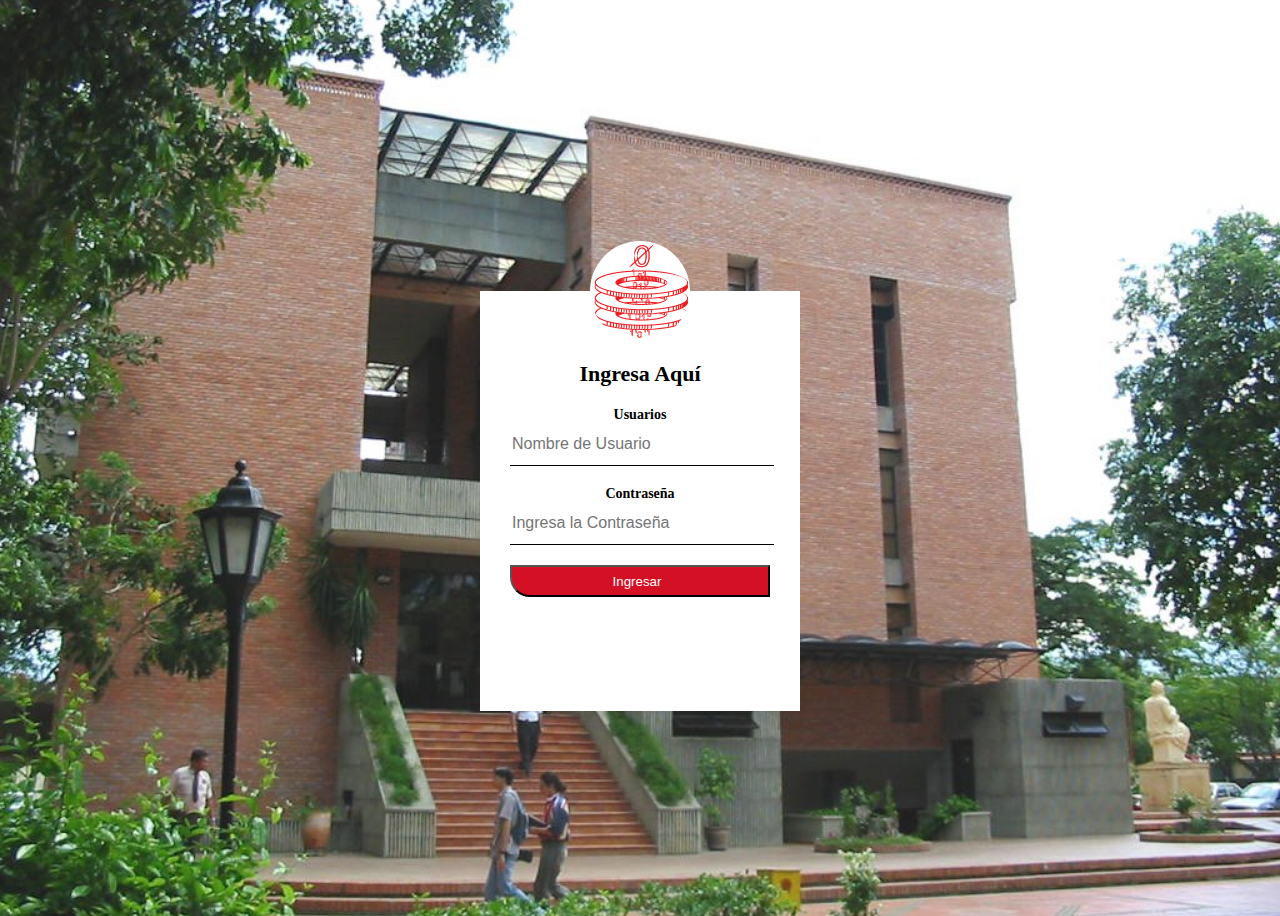
<file: index.html>
<!DOCTYPE html>
<html>
<head>
	<meta charset="utf-8">
	<meta name="viewport" content="width=device-width, initial-scale=1">
	<title>Inicio de sesión</title>
	<link rel="stylesheet" type="text/css" href="css/style.css">
</head>
<body>
    <body>

    <div class="login-box">
      <img src="img/logoS.jpg" class="avatar" alt="Avatar Image">
      <h1>Ingresa Aquí</h1>
      <form>
        <!-- USERNAME INPUT -->
        <label for="usuario">Usuarios</label>
        <input type="text" placeholder="Nombre de Usuario" id="usuario">
        <!-- PASSWORD INPUT -->
        <label for="contraseña">Contraseña</label>
        <input type="password" placeholder="Ingresa la Contraseña" id="password">
        <div class="row button">
                <input type="button" value="Ingresar" id="ingresar">
            </div>
        
      </form>
    </div>
<script type="text/javascript" src="js/login.js"></script>
</body>
</html>
</file>
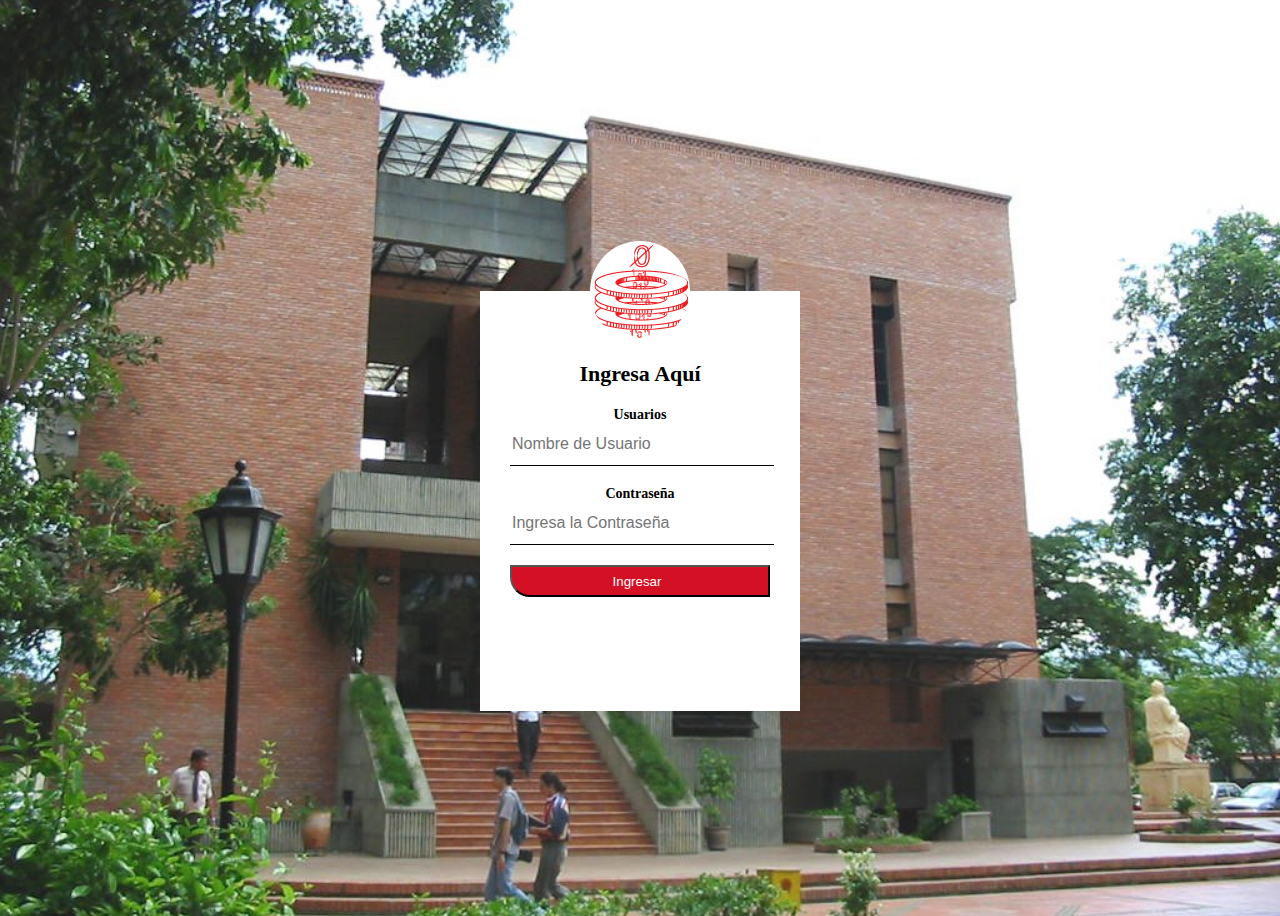
<file: html/dashboard.html>
<!DOCTYPE html>
<html>
<head>
	<meta charset="utf-8">
  <meta http-equiv="X-UA-Compatible" content="IE=edge">
	<meta name="viewport" content="width=device-width, initial-scale=1">
	<title></title>
	<link href="https://fonts.googleapis.com/css2? family=Raleway:wght@200&family=Source+Serif+4:ital,wght@1,400;1,600&display=swap" rel="stylesheet">
    <link rel="preconnect" href="https://fonts.googleapis.com">
    <link rel="preconnect" href="https://fonts.gstatic.com" crossorigin>
    <link rel="stylesheet" type="text/css" href="../css/style2.css">
</head>
<body>
  <table id="tbl-notas" class="tabla-informacion">
        <thead>
            <tr>
                <th>Asignatura</th>
                <th>Cre</th>
                <th>P1</th>
                <th>P2</th>
                <th>P3</th>
                <th>EF</th>
                <th>DEF</th>
            </tr>
        </thead>
        <tbody>
        </tbody>
    </table>
<div class="row button">
                <input type="button" value="Cerrar Sesión" id="cerrar">
            </div>
</body>
<script type="text/javascript" src="../js/script.js"></script>
</html>
</file>
<file: css/style.css>
@charset "utf-8";
body {
  background-image: url(../img/fondo.jpg);
    background-size: cover;
    background-position: center center;
    height: 100vh;
}

.login-box {
  width: 320px;
  height: 420px;
  background: #ffffff;
  color: #000;
  top: 65%;
  left: 50%;
  position: absolute;
  transform: translate(-50%, -70%);
  box-sizing: border-box;
  padding: 70px 30px;
}

.login-box .avatar {
  width: 100px;
  height: 100px;
  border-radius: 50%;
  position: absolute;
  top: -50px;
  left: calc(50% - 50px);
}

.login-box h1 {
  margin: 0;
  padding: 0 0 20px;
  text-align: center;
  font-size: 22px;
}

.login-box label {
  margin: 0;
  padding: 0;
  font-weight: bold;
  display: block;
  font-size: 14px;
  text-align: center;
  color: #000;
}

.login-box input {
  width: 100%;
  margin-bottom: 20px;
}

.login-box input[type="text"], .login-box input[type="password"] {
  border: none;
  border-bottom: 1px solid #000;
  background: transparent;
  outline: none;
  height: 40px;
  color: #000;
  font-size: 16px;
}

.login-box input[type="submit"] {
  border: none;
  outline: none;
  height: 40px;
  background: #b80f22;
  color: #000;
  font-size: 18px;
  border-radius: 20px;
}
.button input{
  background: #D31024;
  height: 32px;
  max-width: 215;
  padding-left: 0;
  cursor: pointer;
  color: #ffffff;
  border-bottom-left-radius: 20px;
}
</file>
<file: css/style2.css>
@charset "utf-8";
.button input{
  background: #D31024;
  height: 32px;
  max-width: 215;
  padding-left: 0;
  cursor: pointer;
  color: #ffffff;
  border-bottom-left-radius: 20px;
}
</file>
